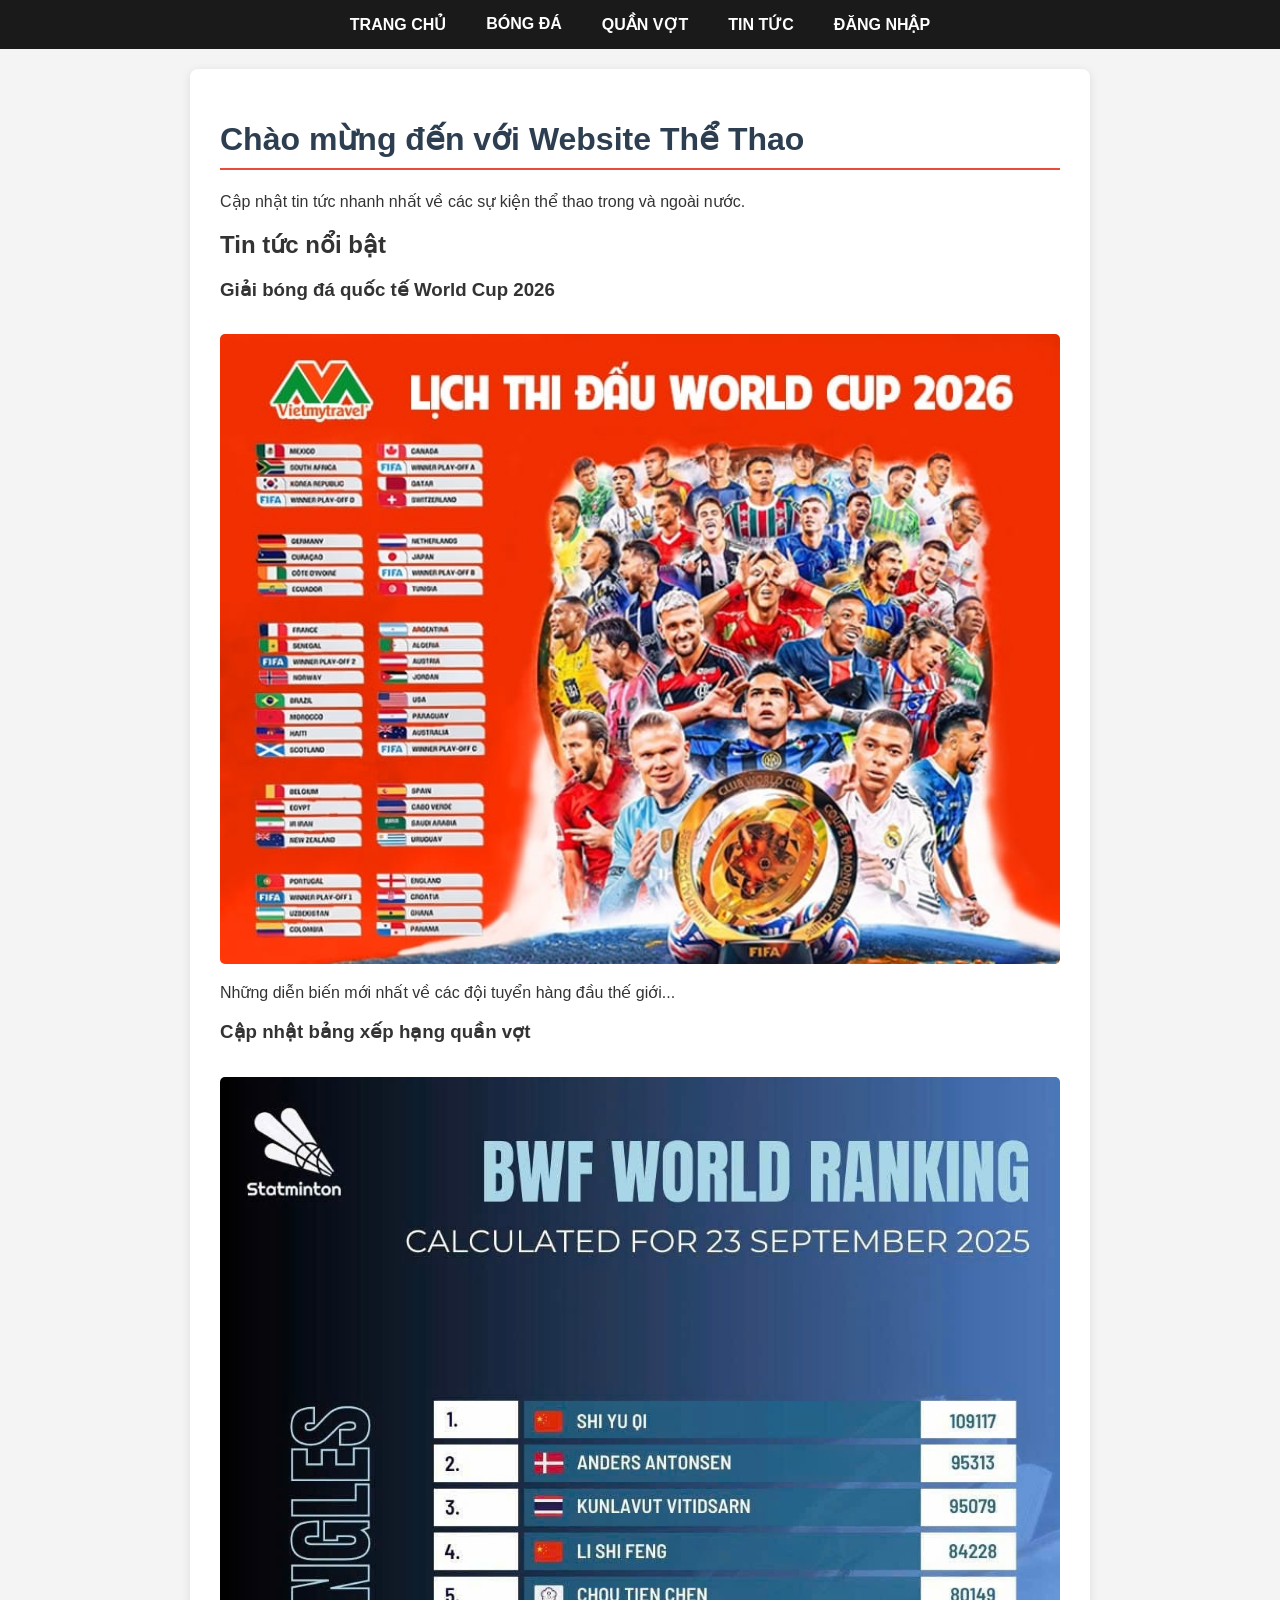
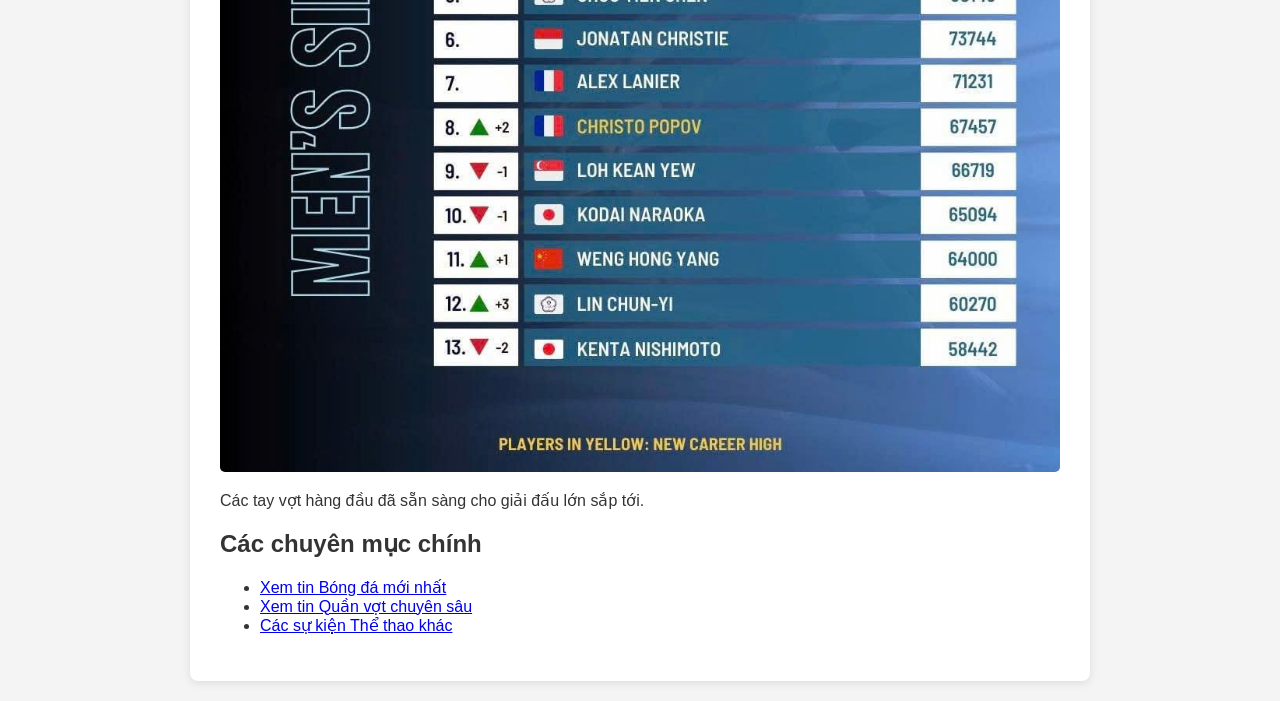
<file: index.html>
<!DOCTYPE html>
<html lang="vi">
<head>
    <meta charset="UTF-8">
    <link rel="stylesheet" href="css/style.css">
    <title>Website Thể Thao</title>
</head>
<body>
    <nav>
    <ul>
        <li><a href="index.html">Trang chủ</a></li>
        <li><a href="bongda.html">Bóng đá</a></li>
        <li><a href="quanvot.html">Quần vợt</a></li>
        <li><a href="tintuc.html">Tin tức</a></li>
        <li><a href="dangnhap.html">Đăng nhập</a></li>
    </ul>
</nav>
    <main>
    <h1>Chào mừng đến với Website Thể Thao</h1>
    <p>Cập nhật tin tức nhanh nhất về các sự kiện thể thao trong và ngoài nước.</p>

    <section>
        <h2>Tin tức nổi bật</h2>
        <div class="card">
            <h3>Giải bóng đá quốc tế World Cup 2026</h3>
            <img src="images/thidau.jpg" alt="Lịch Thi Đấu"
            <p>Những diễn biến mới nhất về các đội tuyển hàng đầu thế giới...</p>
        </div>
        <div class="card">
            <h3>Cập nhật bảng xếp hạng quần vợt</h3>
            <img src="images/bxh.jpg" alt="Bảng Xếp Hạng"
            <p>Các tay vợt hàng đầu đã sẵn sàng cho giải đấu lớn sắp tới.</p>
        </div>
    </section>

    <section>
        <h2>Các chuyên mục chính</h2>
        <ul>
            <li><a href="bongda.html">Xem tin Bóng đá mới nhất</a></li>
            <li><a href="quanvot.html">Xem tin Quần vợt chuyên sâu</a></li>
            <li><a href="tintuc.html">Các sự kiện Thể thao khác</a></li>
        </ul>
    </section>
</main>

    <script src="https://code.jquery.com/jquery-3.6.0.min.js"></script>
    <script src="js/main.js"></script>
</body>
</html>
</file>
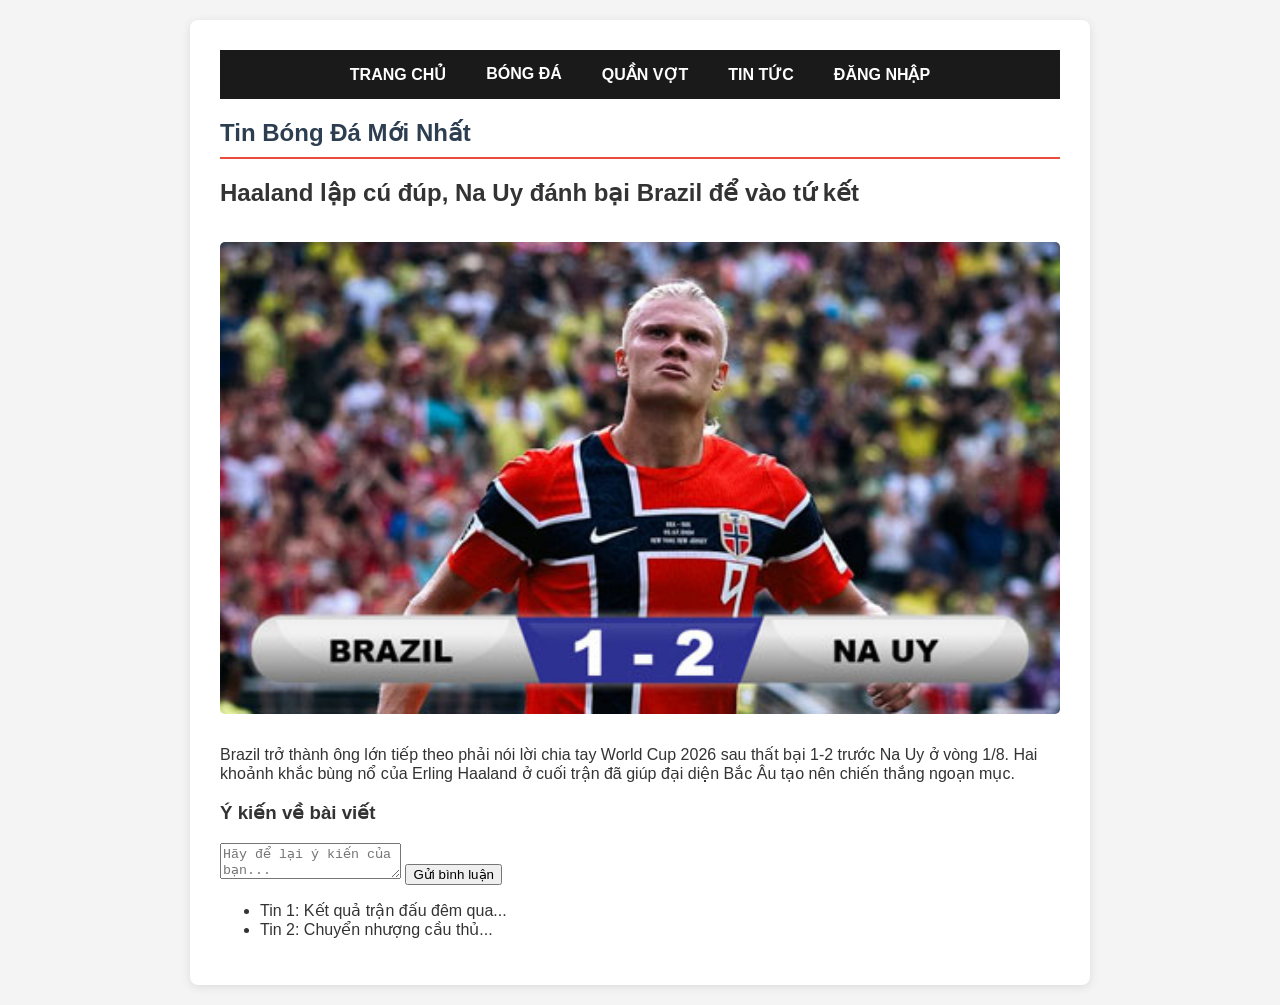
<file: bongda.html>
<main>
    <!DOCTYPE html>
<html lang="vi">
<head>
    <meta charset="UTF-8">
    <link rel="stylesheet" href="css/style.css">
    <title>Website Thể Thao</title>
</head>
<body>
    <nav>
        <ul>
            <li><a href="index.html">Trang chủ</a></li>
            <li><a href="bongda.html">Bóng đá</a></li>
            <li><a href="quanvot.html">Quần vợt</a></li>
            <li><a href="tintuc.html">Tin tức</a></li>
            <li><a href="dangnhap.html">Đăng nhập</a></li>
        </ul>
    </nav>


    <script src="https://code.jquery.com/jquery-3.6.0.min.js"></script>
    <script src="js/main.js"></script>
</body>
</html>
    <section class="featured-news">
        <h1>Tin Bóng Đá Mới Nhất</h1>
        <div class="card">
            <h2>Haaland lập cú đúp, Na Uy đánh bại Brazil để vào tứ kết</h2>
            <img src="images/bongda.jpg" alt="Bóng đá">
            <p>Brazil trở thành ông lớn tiếp theo phải nói lời chia tay World Cup 2026 sau thất bại 1-2 trước Na Uy ở vòng 1/8. Hai khoảnh khắc bùng nổ của Erling Haaland ở cuối trận đã giúp đại diện Bắc Âu tạo nên chiến thắng ngoạn mục.</p>
        </div>
        <section class="comment-area">
    <h3>Ý kiến về bài viết</h3>
    <ul id="list-comments" style="list-style: none; padding: 0;"></ul>
    <textarea id="comment-input" placeholder="Hãy để lại ý kiến của bạn..."></textarea>
    <button id="btn-submit">Gửi bình luận</button>
</section>
    </section>
    <section class="news-list">
        <ul>
            <li>Tin 1: Kết quả trận đấu đêm qua...</li>
            <li>Tin 2: Chuyển nhượng cầu thủ...</li>
        </ul>
    </section>
</main>
</file>
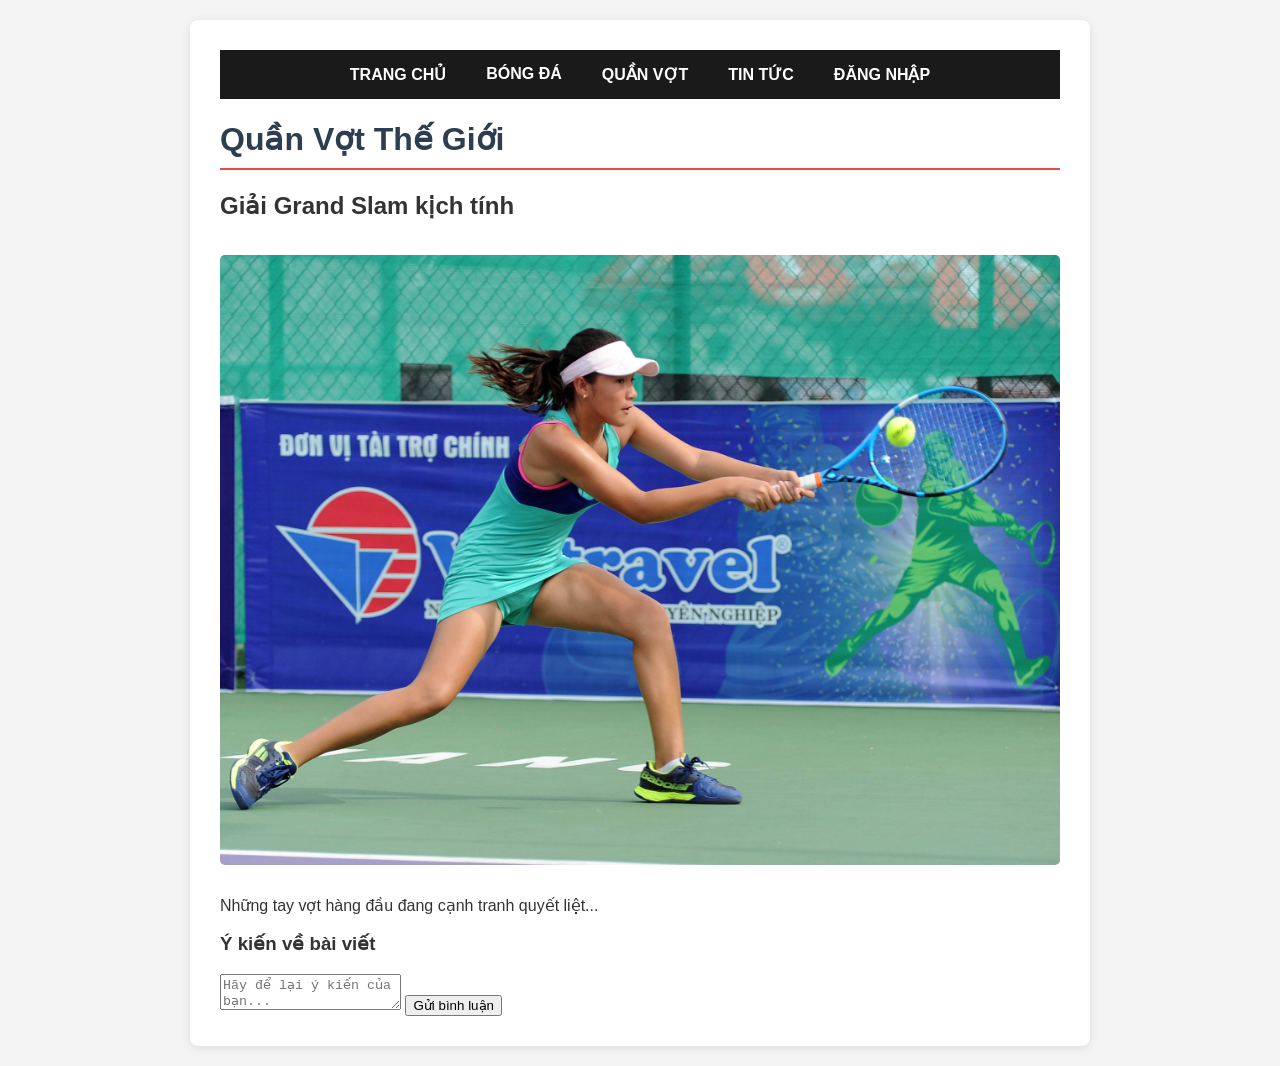
<file: quanvot.html>
<main>
    <!DOCTYPE html>
<html lang="vi">
<head>
    <meta charset="UTF-8">
    <link rel="stylesheet" href="css/style.css">
    <title>Website Thể Thao</title>
</head>
<body>
    <nav>
        <ul>
            <li><a href="index.html">Trang chủ</a></li>
            <li><a href="bongda.html">Bóng đá</a></li>
            <li><a href="quanvot.html">Quần vợt</a></li>
            <li><a href="tintuc.html">Tin tức</a></li>
            <li><a href="dangnhap.html">Đăng nhập</a></li>
        </ul>
    </nav>

    <script src="https://code.jquery.com/jquery-3.6.0.min.js"></script>
    <script src="js/main.js"></script>
</body>
</html>
    <h1>Quần Vợt Thế Giới</h1>
    <div class="card">
        <h2>Giải Grand Slam kịch tính</h2>
        <img src="images/quanvot.jpg" alt="Quần Vợt">
        <p>Những tay vợt hàng đầu đang cạnh tranh quyết liệt...</p>
        <section class="comment-area">
    <h3>Ý kiến về bài viết</h3>
    <ul id="list-comments" style="list-style: none; padding: 0;"></ul>
    <textarea id="comment-input" placeholder="Hãy để lại ý kiến của bạn..."></textarea>
    <button id="btn-submit">Gửi bình luận</button>
</section>
    </div>
</main>
</file>
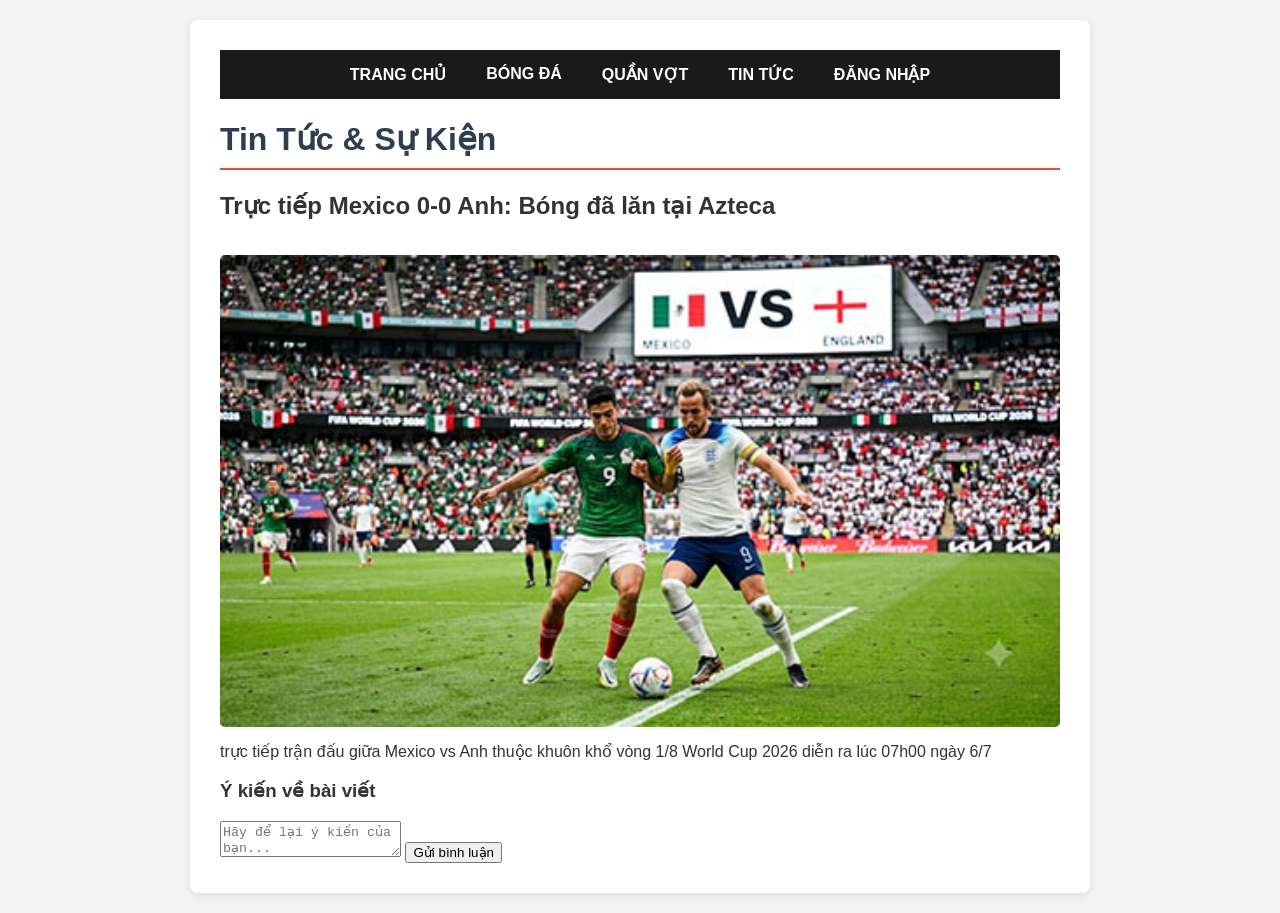
<file: tintuc.html>
<main>
    <!DOCTYPE html>
<html lang="vi">
<head>
    <meta charset="UTF-8">
    <link rel="stylesheet" href="css/style.css">
    <title>Website Thể Thao</title>
</head>
<body>
    <nav>
        <ul>
            <li><a href="index.html">Trang chủ</a></li>
            <li><a href="bongda.html">Bóng đá</a></li>
            <li><a href="quanvot.html">Quần vợt</a></li>
            <li><a href="tintuc.html">Tin tức</a></li>
            <li><a href="dangnhap.html">Đăng nhập</a></li>
        </ul>
    </nav>
   

    <script src="https://code.jquery.com/jquery-3.6.0.min.js"></script>
    <script src="js/main.js"></script>
</body>
</html>
    <h1>Tin Tức & Sự Kiện</h1>
    <div class="card">
        <h2>Trực tiếp Mexico 0-0 Anh: Bóng đã lăn tại Azteca</h2>
        <img src="images/tintuc.jpg" alt="Tin tức"
        <p>trực tiếp trận đấu giữa Mexico vs Anh thuộc khuôn khổ vòng 1/8 World Cup 2026 diễn ra lúc 07h00 ngày 6/7</p>
        <section class="comment-area">
    <h3>Ý kiến về bài viết</h3>
    <ul id="list-comments" style="list-style: none; padding: 0;"></ul>
    <textarea id="comment-input" placeholder="Hãy để lại ý kiến của bạn..."></textarea>
    <button id="btn-submit">Gửi bình luận</button>
</section>
    </div>
</main>
</file>
<file: css/style.css>
* { box-sizing: border-box; }
body { font-family: Arial, sans-serif; margin: 0; background: #f4f4f4; color: #333; }

nav { background: #1a1a1a; padding: 15px 0; }
nav ul { display: flex; list-style: none; justify-content: center; margin: 0; padding: 0; }
nav ul li { margin: 0 20px; }
nav ul li a { color: #fff; text-decoration: none; font-weight: bold; text-transform: uppercase; }

main { max-width: 900px; margin: 20px auto; background: #fff; padding: 30px; border-radius: 8px; box-shadow: 0 2px 10px rgba(0,0,0,0.1); }

img { width: 100%; height: auto; border-radius: 5px; margin: 15px 0; }
h1 { color: #2c3e50; border-bottom: 2px solid #e74c3c; padding-bottom: 10px; }
/* Khung chứa form đăng nhập */
.login-card {
    max-width: 350px;
    margin: 60px auto;
    padding: 30px;
    background: #ffffff;
    border-radius: 12px;
    box-shadow: 0 8px 20px rgba(0,0,0,0.15);
    text-align: center;
    border: 1px solid #eee;
}

/* Định dạng ô nhập liệu */
.login-card input {
    width: 100%;
    padding: 12px;
    margin: 10px 0;
    border: 1px solid #ddd;
    border-radius: 6px;
    box-sizing: border-box; /* Rất quan trọng để không bị tràn ô */
}

/* Định dạng nút bấm */
.login-card button {
    width: 100%;
    padding: 12px;
    background-color: #2c3e50;
    color: white;
    border: none;
    border-radius: 6px;
    font-weight: bold;
    cursor: pointer;
    margin-top: 10px;
}

.login-card button:hover { background-color: #e74c3c; }
</file>
